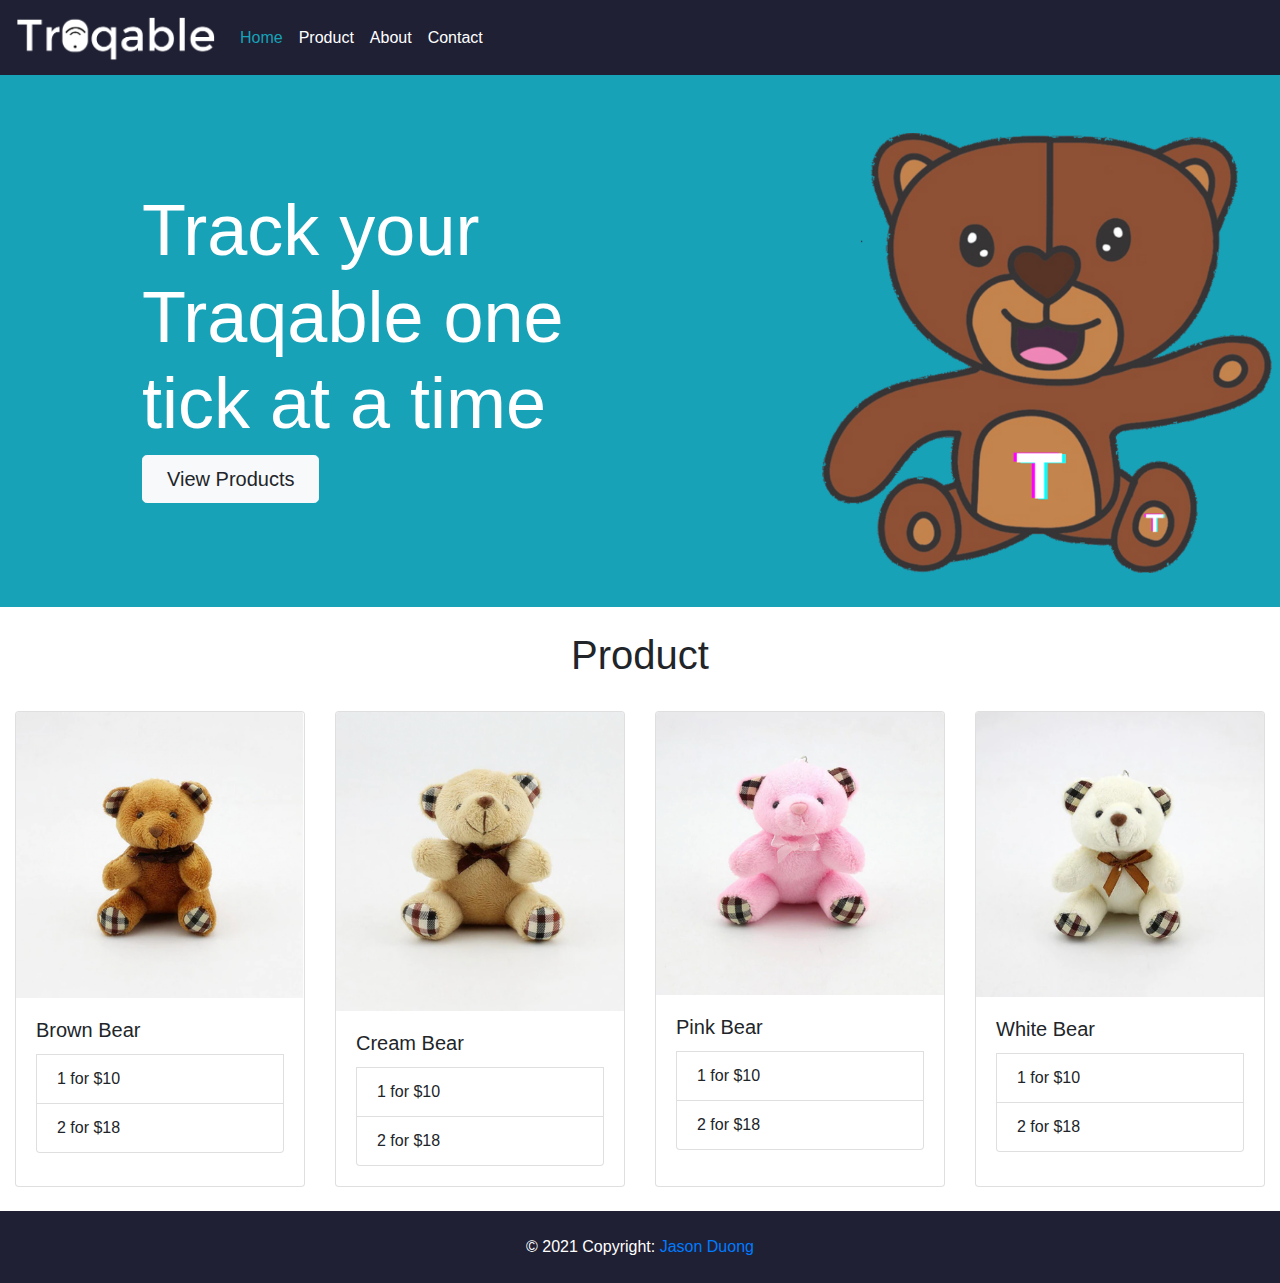
<file: index.html>
<!doctype html>
<html lang="en">
   <head>
      <!-- Required meta tags -->
      <meta charset="utf-8">
      <meta name="viewport" content="width=device-width, initial-scale=1, shrink-to-fit=no">
      <link rel="stylesheet" href="main.css" type="text/css">
      <!-- Bootstrap CSS -->
      <link rel="stylesheet" href="https://maxcdn.bootstrapcdn.com/bootstrap/4.0.0/css/bootstrap.min.css" integrity="sha384-Gn5384xqQ1aoWXA+058RXPxPg6fy4IWvTNh0E263XmFcJlSAwiGgFAW/dAiS6JXm" crossorigin="anonymous">
      <title>Traqable</title>
   </head>
   <body>

    <!-- NAV BAR -->
      <nav class="navbar navbar-expand-lg navbar-light bg-custom">
         <a class="navbar-brand" href="#">
         <img src="images/logo.png" width="200" alt="">
         </a>
         <button class="navbar-toggler" type="button" data-toggle="collapse" data-target="#navbarSupportedContent" aria-controls="navbarSupportedContent" aria-expanded="false" aria-label="Toggle navigation">
         <span class="navbar-toggler-icon"></span>
         </button>
         <div class="collapse navbar-collapse" id="navbarSupportedContent">
            <ul class="navbar-nav mr-auto">
               <li class="nav-item active">
                  <a class="nav-link text-info" href="index.html">Home <span class="sr-only">(current)</span></a>
               </li>
               <li class="nav-item">
                  <a class="nav-link text-white" href="product.html">Product</a>
               </li>
               <li class="nav-item">
                <a class="nav-link text-white" href="about.html">About</a>
             </li>
             <li class="nav-item">
                <a class="nav-link text-white" href="contact.html">Contact</a>
             </li>
            </ul>
         </div>
      </nav>

      <!-- HERO -->

      <div class="bg-info">
        <div class="container">
            <div class="row p-4 pb-0 pe-lg-0 pt-lg-5 align-items-center">
              <div class="col-lg-7 p-3 p-lg-5 pt-lg-3">
                <h1 class="display-3 fw-bold lh-1 text-white">Track your Traqable one tick at a time</h1>
                <div class="d-grid gap-2 d-md-flex justify-content-md-start mb-4 mb-lg-3">
                  <a type="button" class="btn btn-light btn-lg px-4 me-md-2 fw-bold" href="product.html">View Products</a>
                </div>
              </div>
              <div class="col-lg-4 offset-lg-1 p-0 overflow-hidden shadow-lg">
                  <img class="rounded-lg-3" src="images/hero.png" alt="" width="450">
              </div>
            </div>
          </div>
      </div>

      <br>

      <h1 class="text-center br">Product</h1>

      <br>

      <!-- Product Card -->
      <div class="card-deck">

        <!-- Brown Bear -->
        <div class="card">
          <img src="images/brown_bear.png" class="card-img-top" alt="...">
          <div class="card-body">
            <h5 class="card-title">Brown Bear</h5>
            <li class="list-group-item">1 for $10</li>
            <li class="list-group-item">2 for $18</li>
          </div>
        </div>

        <!-- Cream Bear -->
        <div class="card">
          <img src="images/cream_bear.png" class="card-img-top" alt="...">
          <div class="card-body">
            <h5 class="card-title">Cream Bear</h5>
            <li class="list-group-item">1 for $10</li>
            <li class="list-group-item">2 for $18</li>
          </div>
        </div>

        <!-- Pink Bear -->
        <div class="card">
          <img src="images/pink_bear.png" class="card-img-top" alt="...">
          <div class="card-body">
            <h5 class="card-title">Pink Bear</h5>
            <li class="list-group-item">1 for $10</li>
            <li class="list-group-item">2 for $18</li>
          </div>
        </div>

        <!-- White Bear -->
        <div class="card">
            <img src="images/white_bear.png" class="card-img-top" alt="...">
            <div class="card-body">
              <h5 class="card-title">White Bear</h5>
              <li class="list-group-item">1 for $10</li>
            <li class="list-group-item">2 for $18</li>
            </div>
          </div>
      </div>

      <br>

      <!-- Footer -->
        <footer class="text-center text-lg-start bg-light text-muted">

            <!-- Copyright -->
            <div class="text-center p-4 text-white" style="background-color: #1F2034">
            © 2021 Copyright:
            <a class="text-reset fw-bold" href="#">Jason Duong</a>
            </div>
            <!-- Copyright -->
        </footer>
      
      <!-- Carousel wrapper -->
      <!-- Optional JavaScript -->
      <!-- jQuery first, then Popper.js, then Bootstrap JS -->
      <script src="https://code.jquery.com/jquery-3.2.1.slim.min.js" integrity="sha384-KJ3o2DKtIkvYIK3UENzmM7KCkRr/rE9/Qpg6aAZGJwFDMVNA/GpGFF93hXpG5KkN" crossorigin="anonymous"></script>
      <script src="https://cdnjs.cloudflare.com/ajax/libs/popper.js/1.12.9/umd/popper.min.js" integrity="sha384-ApNbgh9B+Y1QKtv3Rn7W3mgPxhU9K/ScQsAP7hUibX39j7fakFPskvXusvfa0b4Q" crossorigin="anonymous"></script>
      <script src="https://maxcdn.bootstrapcdn.com/bootstrap/4.0.0/js/bootstrap.min.js" integrity="sha384-JZR6Spejh4U02d8jOt6vLEHfe/JQGiRRSQQxSfFWpi1MquVdAyjUar5+76PVCmYl" crossorigin="anonymous"></script>
   </body>
</html>
</file>
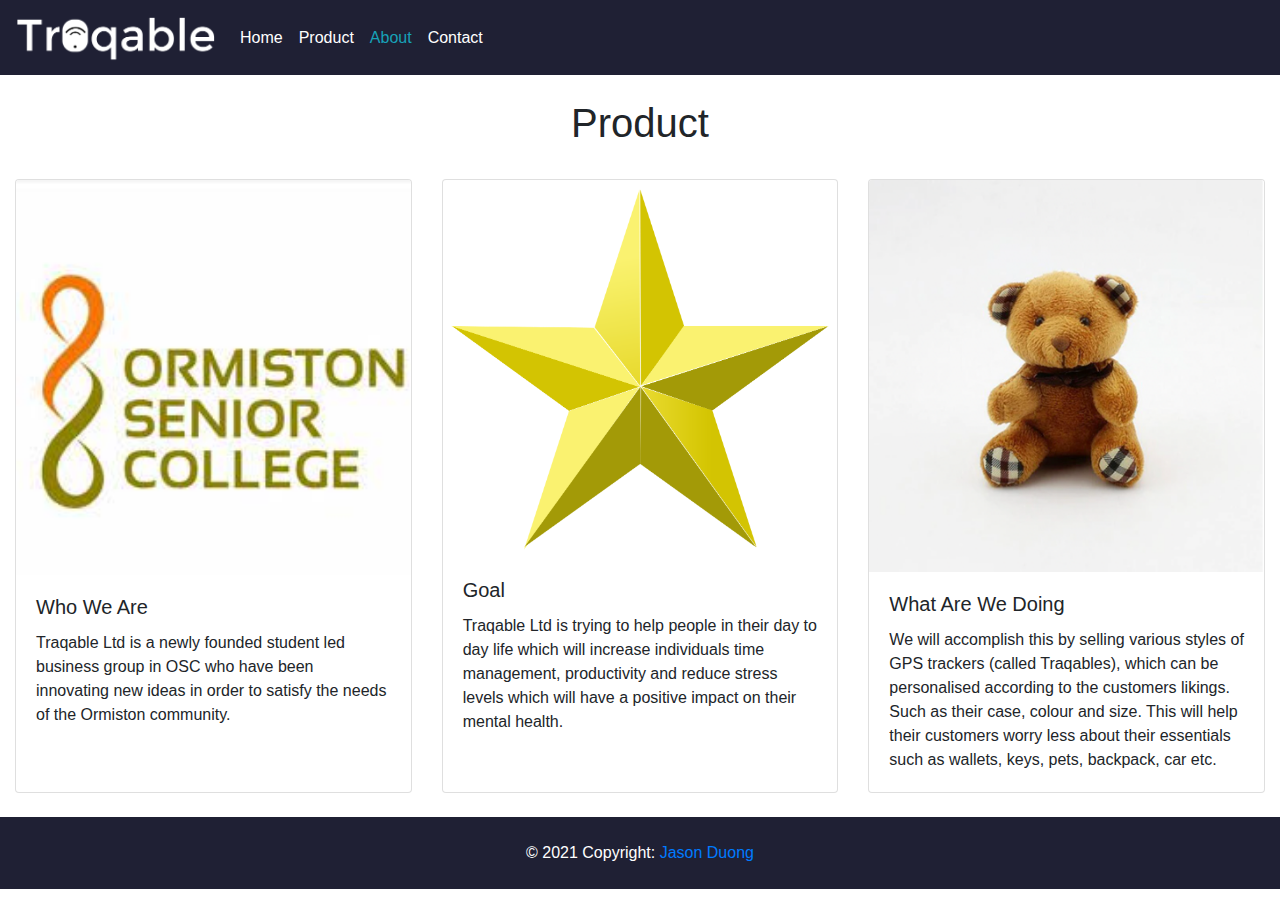
<file: about.html>
<!doctype html>
<html lang="en">
   <head>
      <!-- Required meta tags -->
      <meta charset="utf-8">
      <meta name="viewport" content="width=device-width, initial-scale=1, shrink-to-fit=no">
      <link rel="stylesheet" href="main.css" type="text/css">
      <!-- Bootstrap CSS -->
      <link rel="stylesheet" href="https://maxcdn.bootstrapcdn.com/bootstrap/4.0.0/css/bootstrap.min.css" integrity="sha384-Gn5384xqQ1aoWXA+058RXPxPg6fy4IWvTNh0E263XmFcJlSAwiGgFAW/dAiS6JXm" crossorigin="anonymous">
      <title>Traqable</title>
   </head>
   <body>

    <!-- NAV BAR -->
      <nav class="navbar navbar-expand-lg navbar-light bg-custom">
         <a class="navbar-brand" href="#">
         <img src="images/logo.png" width="200" alt="">
         </a>
         <button class="navbar-toggler" type="button" data-toggle="collapse" data-target="#navbarSupportedContent" aria-controls="navbarSupportedContent" aria-expanded="false" aria-label="Toggle navigation">
         <span class="navbar-toggler-icon"></span>
         </button>
         <div class="collapse navbar-collapse" id="navbarSupportedContent">
            <ul class="navbar-nav mr-auto">
               <li class="nav-item active">
                  <a class="nav-link text-white" href="index.html">Home <span class="sr-only">(current)</span></a>
               </li>
               <li class="nav-item">
                  <a class="nav-link text-white" href="product.html">Product</a>
               </li>
               <li class="nav-item">
                <a class="nav-link text-info" href="about.html">About</a>
             </li>
             <li class="nav-item">
                <a class="nav-link text-white" href="contact.html">Contact</a>
             </li>
            </ul>
         </div>
      </nav>

      <br>

      <h1 class="text-center br">Product</h1>

      <br>

      <!-- About Card -->
      <div class="card-deck">

        <!-- Who We Are Section -->
        <div class="card">
          <img src="images/osc.jpg" class="card-img-top" alt="...">
          <div class="card-body">
            <h5 class="card-title">Who We Are</h5>
            <p class="card-text">
                Traqable Ltd is a newly founded student led business group in OSC who have been innovating new ideas in order to satisfy the needs of the Ormiston community.
            </p>
          </div>
        </div>

        <!-- Goal Section -->
        <div class="card">
          <img src="images/star.png" class="card-img-top" alt="...">
          <div class="card-body">
            <h5 class="card-title">Goal</h5>
            <p class="card-text">
                Traqable Ltd is trying to help people in their day to day life which will increase individuals time management, productivity and reduce stress levels which will have a positive impact on their mental health.
            </p>
          </div>
        </div>

        <!-- What Are We Doing Section -->
        <div class="card">
          <img src="images/brown_bear.png" class="card-img-top" alt="...">
          <div class="card-body">
            <h5 class="card-title">What Are We Doing</h5>
            <p class="card-text">
                We will accomplish this by selling various styles of GPS trackers (called Traqables), which can be personalised according to the customers likings. Such as their case, colour and size. This will help their customers worry less about their essentials such as wallets, keys, pets, backpack, car etc.
            </p>
          </div>
        </div>
      </div>

      <br>

      <!-- Footer -->
        <footer class="text-center text-lg-start bg-light text-muted">

            <!-- Copyright -->
            <div class="text-center p-4 text-white" style="background-color: #1F2034">
            © 2021 Copyright:
            <a class="text-reset fw-bold" href="#">Jason Duong</a>
            </div>
            <!-- Copyright -->
        </footer>
      
      <!-- Carousel wrapper -->
      <!-- Optional JavaScript -->
      <!-- jQuery first, then Popper.js, then Bootstrap JS -->
      <script src="https://code.jquery.com/jquery-3.2.1.slim.min.js" integrity="sha384-KJ3o2DKtIkvYIK3UENzmM7KCkRr/rE9/Qpg6aAZGJwFDMVNA/GpGFF93hXpG5KkN" crossorigin="anonymous"></script>
      <script src="https://cdnjs.cloudflare.com/ajax/libs/popper.js/1.12.9/umd/popper.min.js" integrity="sha384-ApNbgh9B+Y1QKtv3Rn7W3mgPxhU9K/ScQsAP7hUibX39j7fakFPskvXusvfa0b4Q" crossorigin="anonymous"></script>
      <script src="https://maxcdn.bootstrapcdn.com/bootstrap/4.0.0/js/bootstrap.min.js" integrity="sha384-JZR6Spejh4U02d8jOt6vLEHfe/JQGiRRSQQxSfFWpi1MquVdAyjUar5+76PVCmYl" crossorigin="anonymous"></script>
   </body>
</html>
</file>
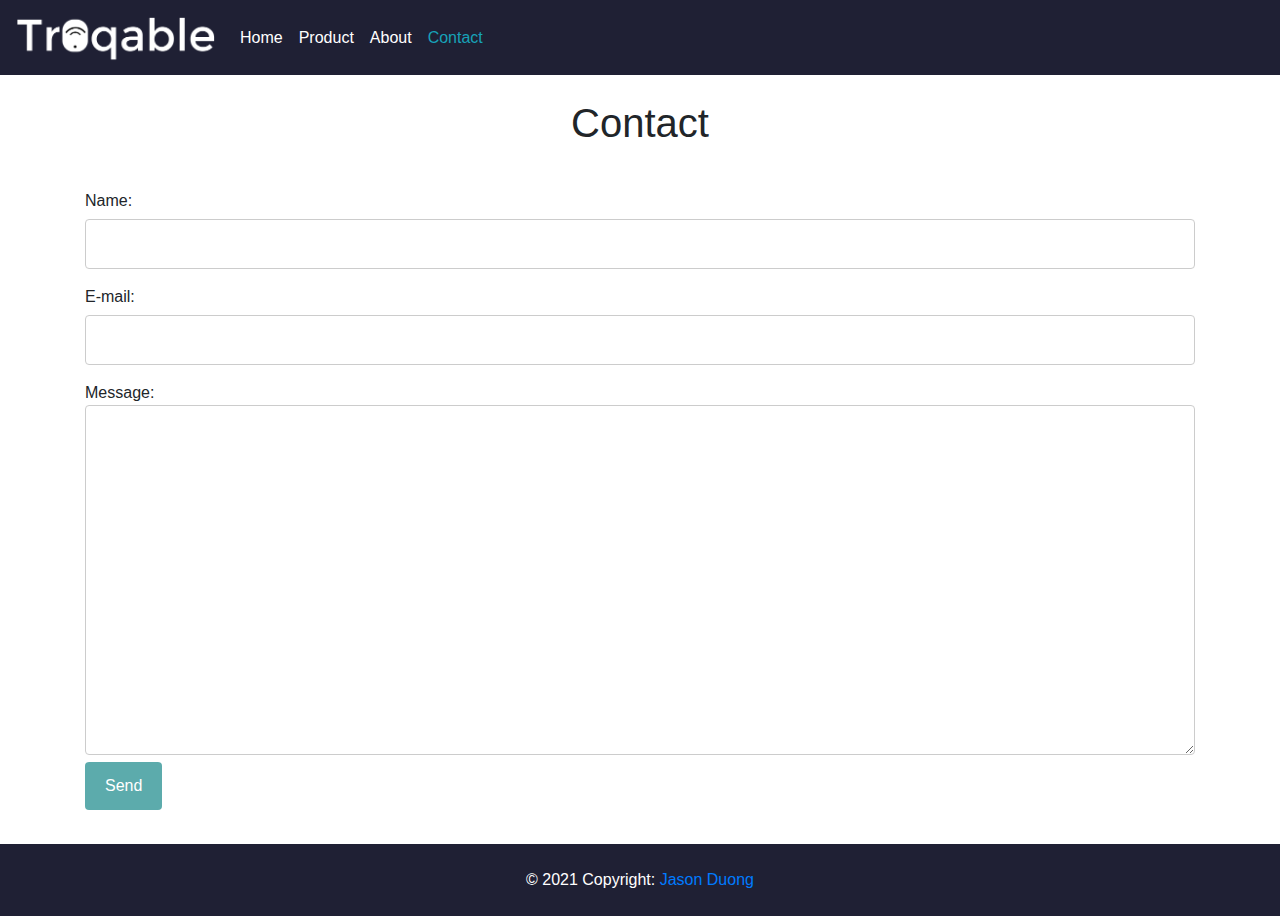
<file: contact.html>
<!doctype html>
<html lang="en">
   <head>
      <!-- Required meta tags -->
      <meta charset="utf-8">
      <meta name="viewport" content="width=device-width, initial-scale=1, shrink-to-fit=no">
      <link rel="stylesheet" href="main.css" type="text/css">
      <!-- Bootstrap CSS -->
      <link rel="stylesheet" href="https://maxcdn.bootstrapcdn.com/bootstrap/4.0.0/css/bootstrap.min.css" integrity="sha384-Gn5384xqQ1aoWXA+058RXPxPg6fy4IWvTNh0E263XmFcJlSAwiGgFAW/dAiS6JXm" crossorigin="anonymous">
      <title>Traqable</title>
   </head>
   <body>

    <!-- NAV BAR -->
      <nav class="navbar navbar-expand-lg navbar-light bg-custom">
         <a class="navbar-brand" href="#">
         <img src="images/logo.png" width="200" alt="">
         </a>
         <button class="navbar-toggler" type="button" data-toggle="collapse" data-target="#navbarSupportedContent" aria-controls="navbarSupportedContent" aria-expanded="false" aria-label="Toggle navigation">
         <span class="navbar-toggler-icon"></span>
         </button>
         <div class="collapse navbar-collapse" id="navbarSupportedContent">
            <ul class="navbar-nav mr-auto">
               <li class="nav-item active">
                  <a class="nav-link text-white" href="index.html">Home <span class="sr-only">(current)</span></a>
               </li>
               <li class="nav-item">
                  <a class="nav-link text-white" href="product.html">Product</a>
               </li>
               <li class="nav-item">
                <a class="nav-link text-white" href="about.html">About</a>
             </li>
             <li class="nav-item">
                <a class="nav-link text-info" href="contact.html">Contact</a>
             </li>
            </ul>
         </div>
      </nav>

      <br>

      <h1 class="text-center br">Contact</h1>

      <br>

      <!-- Contact Form -->
        <div class="container">
            <form action="mailto:st20386@ormiston.school.nz" method="post">
                Name:<br>
                <input name="name" type="text"><br>
                E-mail:<br>
                <input name="mail" type="text"><br>
                Message:<br>
                <textarea style="height: 350px;"></textarea><br>
                <input type="submit" value="Send" onclick="myFunction()">

            </form>
        </div>

      <br>

      <!-- Footer -->
        <footer class="text-center text-lg-start bg-light text-muted">

            <!-- Copyright -->
            <div class="text-center p-4 text-white" style="background-color: #1F2034">
            © 2021 Copyright:
            <a class="text-reset fw-bold" href="#">Jason Duong</a>
            </div>
            <!-- Copyright -->
        </footer>

        <!-- Custom Javascript -->
        <script type="text/javascript" src="main.js"></script>
      
      <!-- Carousel wrapper -->
      <!-- Optional JavaScript -->
      <!-- jQuery first, then Popper.js, then Bootstrap JS -->
      <script src="https://code.jquery.com/jquery-3.2.1.slim.min.js" integrity="sha384-KJ3o2DKtIkvYIK3UENzmM7KCkRr/rE9/Qpg6aAZGJwFDMVNA/GpGFF93hXpG5KkN" crossorigin="anonymous"></script>
      <script src="https://cdnjs.cloudflare.com/ajax/libs/popper.js/1.12.9/umd/popper.min.js" integrity="sha384-ApNbgh9B+Y1QKtv3Rn7W3mgPxhU9K/ScQsAP7hUibX39j7fakFPskvXusvfa0b4Q" crossorigin="anonymous"></script>
      <script src="https://maxcdn.bootstrapcdn.com/bootstrap/4.0.0/js/bootstrap.min.js" integrity="sha384-JZR6Spejh4U02d8jOt6vLEHfe/JQGiRRSQQxSfFWpi1MquVdAyjUar5+76PVCmYl" crossorigin="anonymous"></script>
   </body>
</html>
</file>
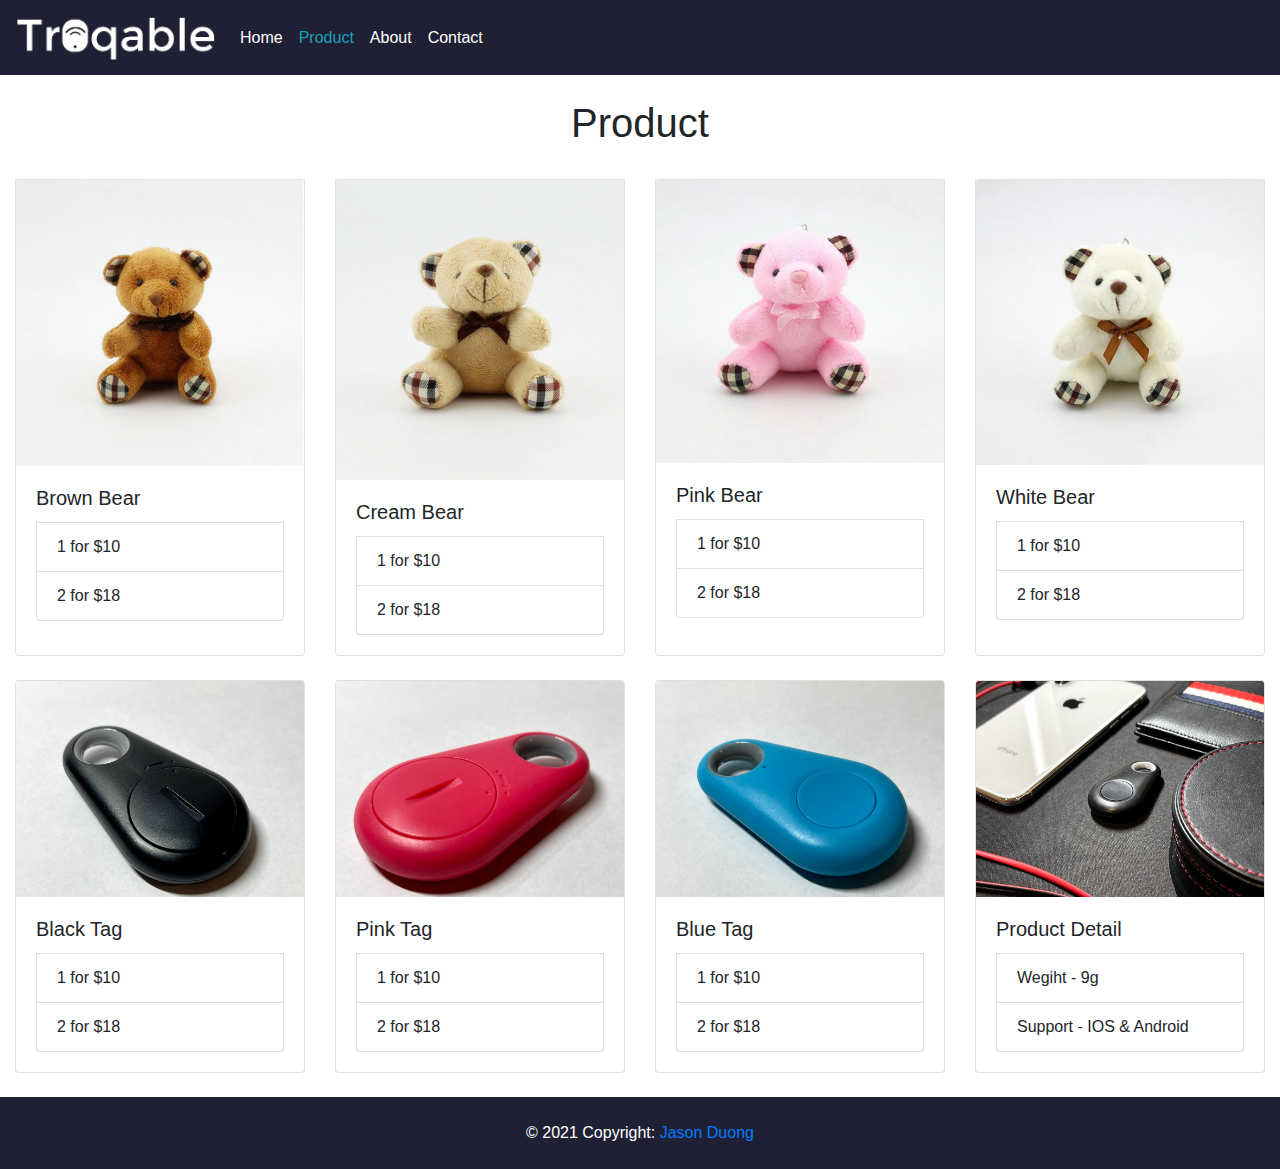
<file: product.html>
<!doctype html>
<html lang="en">
   <head>
      <!-- Required meta tags -->
      <meta charset="utf-8">
      <meta name="viewport" content="width=device-width, initial-scale=1, shrink-to-fit=no">
      <link rel="stylesheet" href="main.css" type="text/css">
      <!-- Bootstrap CSS -->
      <link rel="stylesheet" href="https://maxcdn.bootstrapcdn.com/bootstrap/4.0.0/css/bootstrap.min.css" integrity="sha384-Gn5384xqQ1aoWXA+058RXPxPg6fy4IWvTNh0E263XmFcJlSAwiGgFAW/dAiS6JXm" crossorigin="anonymous">
      <title>Traqable</title>
   </head>
   <body>

    <!-- NAV BAR -->
      <nav class="navbar navbar-expand-lg navbar-light bg-custom">
         <a class="navbar-brand" href="#">
         <img src="images/logo.png" width="200" alt="">
         </a>
         <button class="navbar-toggler" type="button" data-toggle="collapse" data-target="#navbarSupportedContent" aria-controls="navbarSupportedContent" aria-expanded="false" aria-label="Toggle navigation">
         <span class="navbar-toggler-icon"></span>
         </button>
         <div class="collapse navbar-collapse" id="navbarSupportedContent">
            <ul class="navbar-nav mr-auto">
               <li class="nav-item active">
                  <a class="nav-link text-white" href="index.html">Home <span class="sr-only">(current)</span></a>
               </li>
               <li class="nav-item">
                  <a class="nav-link text-info" href="product.html">Product</a>
               </li>
               <li class="nav-item">
                <a class="nav-link text-white" href="about.html">About</a>
             </li>
             <li class="nav-item">
                <a class="nav-link text-white" href="contact.html">Contact</a>
             </li>
            </ul>
         </div>
      </nav>

      <br>

      <h1 class="text-center br">Product</h1>

      <br>

      <!-- Product Card Line 1 -->
      <div class="card-deck">

        <!-- Brown Bear -->
        <div class="card">
          <img src="images/brown_bear.png" class="card-img-top" alt="...">
          <div class="card-body">
            <h5 class="card-title">Brown Bear</h5>
            <li class="list-group-item">1 for $10</li>
            <li class="list-group-item">2 for $18</li>
          </div>
        </div>

        <!-- Cream Bear -->
        <div class="card">
          <img src="images/cream_bear.png" class="card-img-top" alt="...">
          <div class="card-body">
            <h5 class="card-title">Cream Bear</h5>
            <li class="list-group-item">1 for $10</li>
            <li class="list-group-item">2 for $18</li>
          </div>
        </div>

        <!-- Pink Bear -->
        <div class="card">
          <img src="images/pink_bear.png" class="card-img-top" alt="...">
          <div class="card-body">
            <h5 class="card-title">Pink Bear</h5>
            <li class="list-group-item">1 for $10</li>
            <li class="list-group-item">2 for $18</li>
          </div>
        </div>

        <!-- White Bear -->
        <div class="card">
            <img src="images/white_bear.png" class="card-img-top" alt="...">
            <div class="card-body">
              <h5 class="card-title">White Bear</h5>
              <li class="list-group-item">1 for $10</li>
              <li class="list-group-item">2 for $18</li>
            </div>
          </div>
      </div>

      <br>

      <!-- Product Card Line 2 -->
      <div class="card-deck">

        <!-- Black Tag -->
        <div class="card">
          <img src="images/black.jpg" class="card-img-top" alt="...">
          <div class="card-body">
            <h5 class="card-title">Black Tag</h5>
            <li class="list-group-item">1 for $10</li>
            <li class="list-group-item">2 for $18</li>
          </div>
        </div>

        <!-- Pink Tag -->
        <div class="card">
          <img src="images/pink.jpg" class="card-img-top" alt="...">
          <div class="card-body">
            <h5 class="card-title">Pink Tag</h5>
            <li class="list-group-item">1 for $10</li>
            <li class="list-group-item">2 for $18</li>
          </div>
        </div>

        <!-- Blue Tag -->
        <div class="card">
          <img src="images/blue.jpg" class="card-img-top" alt="...">
          <div class="card-body">
            <h5 class="card-title">Blue Tag</h5>
            <li class="list-group-item">1 for $10</li>
            <li class="list-group-item">2 for $18</li>
          </div>
        </div>

        <!-- Product Info -->
        <div class="card">
            <img src="images/photo.jpg" class="card-img-top" alt="...">
            <div class="card-body">
              <h5 class="card-title">Product Detail</h5>
              <li class="list-group-item">Wegiht - 9g</li>
              <li class="list-group-item">Support - IOS & Android</li>
            </div>
          </div>
      </div>

      

      <br>

      <!-- Footer -->
        <footer class="text-center text-lg-start bg-light text-muted">

            <!-- Copyright -->
            <div class="text-center p-4 text-white" style="background-color: #1F2034">
            © 2021 Copyright:
            <a class="text-reset fw-bold" href="#">Jason Duong</a>
            </div>
            <!-- Copyright -->
        </footer>
      
      <!-- Carousel wrapper -->
      <!-- Optional JavaScript -->
      <!-- jQuery first, then Popper.js, then Bootstrap JS -->
      <script src="https://code.jquery.com/jquery-3.2.1.slim.min.js" integrity="sha384-KJ3o2DKtIkvYIK3UENzmM7KCkRr/rE9/Qpg6aAZGJwFDMVNA/GpGFF93hXpG5KkN" crossorigin="anonymous"></script>
      <script src="https://cdnjs.cloudflare.com/ajax/libs/popper.js/1.12.9/umd/popper.min.js" integrity="sha384-ApNbgh9B+Y1QKtv3Rn7W3mgPxhU9K/ScQsAP7hUibX39j7fakFPskvXusvfa0b4Q" crossorigin="anonymous"></script>
      <script src="https://maxcdn.bootstrapcdn.com/bootstrap/4.0.0/js/bootstrap.min.js" integrity="sha384-JZR6Spejh4U02d8jOt6vLEHfe/JQGiRRSQQxSfFWpi1MquVdAyjUar5+76PVCmYl" crossorigin="anonymous"></script>
   </body>
</html>
</file>
<file: main.css>
.bg-custom {
    background-color: #1F2034;
}

.container {
    width: 40%;
    margin: auto;
    padding: 10px;
  }
  .container form {
      text-align: left;
  }
  input[type=text], select, textarea {
    width: 100%;
    padding: 12px;
    border: 1px solid #ccc;
    border-radius: 4px;
    box-sizing: border-box;
    margin-top: 6px;
    margin-bottom: 16px;
    resize: vertical;
  }
  input[type=submit] {
    background-color: #5cabacff;
    color: white;
    padding: 12px 20px;
    border: none;
    border-radius: 4px;
    cursor: pointer;
  }
  .card-deck {
    margin: 0 !important;
  }
</file>
